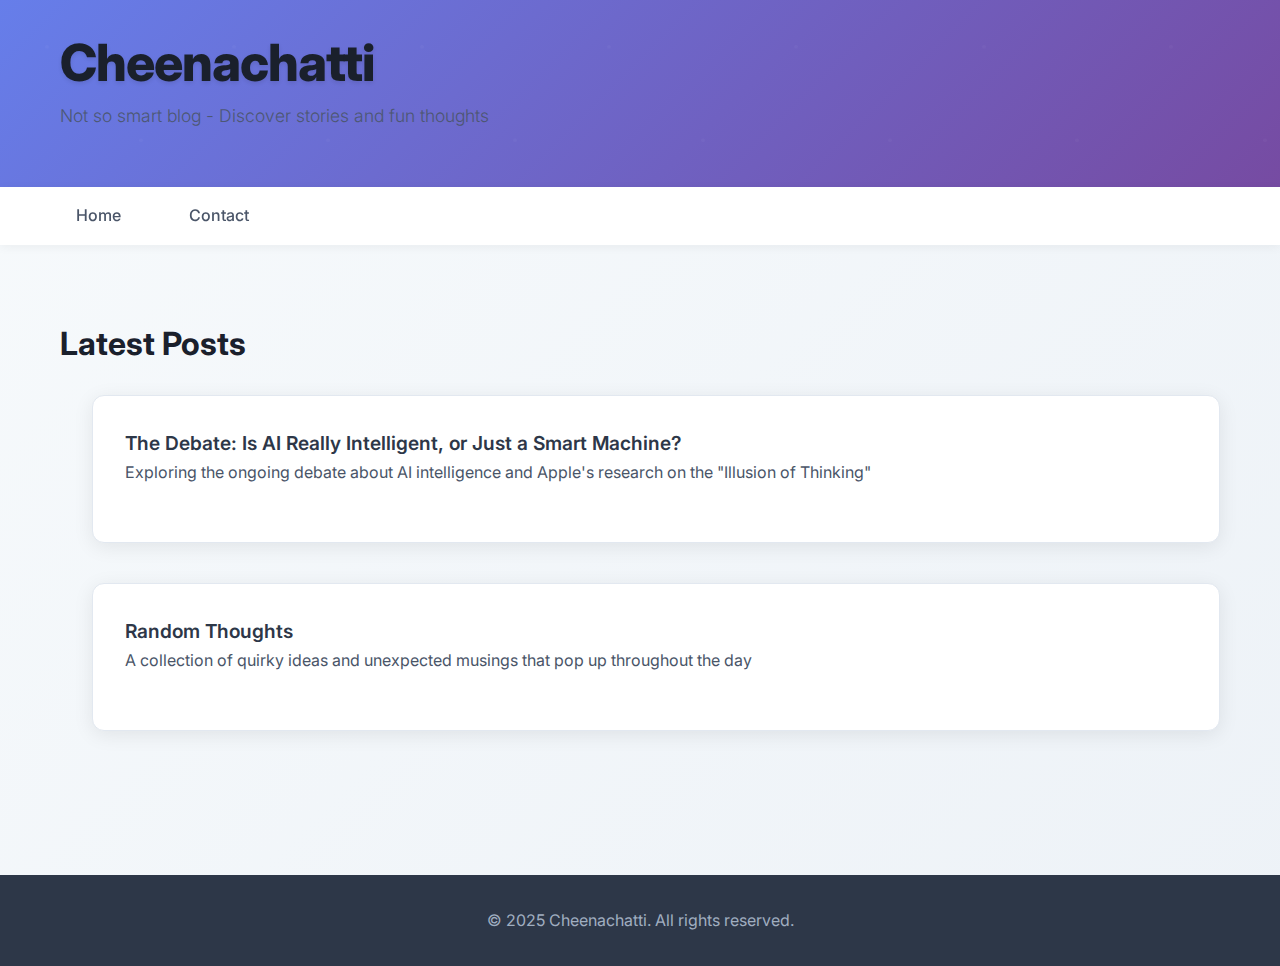
<file: index.html>
<!DOCTYPE html>
<html lang="en">
<head>
    <meta charset="UTF-8">
    <meta name="viewport" content="width=device-width, initial-scale=1.0">
    <meta name="description" content="Discover stories, and fun thoughts.">
    <meta name="keywords" content="Cheenachatti, Not so smart blog, Stories, fun thoughts, random thoughts">
    <meta name="author" content="Cheena">
    <meta property="og:title" content="Cheenachatti: Exploring Stories and fun thoughts that comes randomly" />
    <meta property="og:description" content="Discover stories, and fun thoughts." />
    <meta property="og:type" content="website" />
    <meta property="og:url" content="https://cheenachatti.in/" />
    <meta property="og:image" content="https://api.dicebear.com/7.x/bottts/svg?seed=thinking&backgroundColor=ffd700,87ceeb&scale=110" />
    <title>Cheenachatti: Not so smart blog</title>
    <link rel="stylesheet" href="style.css">
</head>
<body>
    <header class="header">
        <div class="container">
            <h1 class="blog-title">Cheenachatti</h1>
            <p class="subtitle">Not so smart blog - Discover stories and fun thoughts</p>
        </div>
    </header>
    
    <nav>
        <div class="container">
            <a href="index.html">Home</a>
            <a href="contact.html">Contact</a>
        </div>
    </nav>
    
    <main>
        <div class="container">
            <section>
                <h2>Latest Posts</h2>
                <ul class="blog-list">
                    <li>
                        <a href="ai-debate.html">The Debate: Is AI Really Intelligent, or Just a Smart Machine?</a>
                        <p>Exploring the ongoing debate about AI intelligence and Apple's research on the "Illusion of Thinking"</p>
                    </li>
                    <li>
                        <a href="random-thoughts.html">Random Thoughts</a>
                        <p>A collection of quirky ideas and unexpected musings that pop up throughout the day</p>
                    </li>
                </ul>
            </section>
        </div>
    </main>
    
    <footer>
        <div class="container">
            <p>&copy; 2025 Cheenachatti. All rights reserved.</p>
        </div>
    </footer>
</body>
</html>
</file>
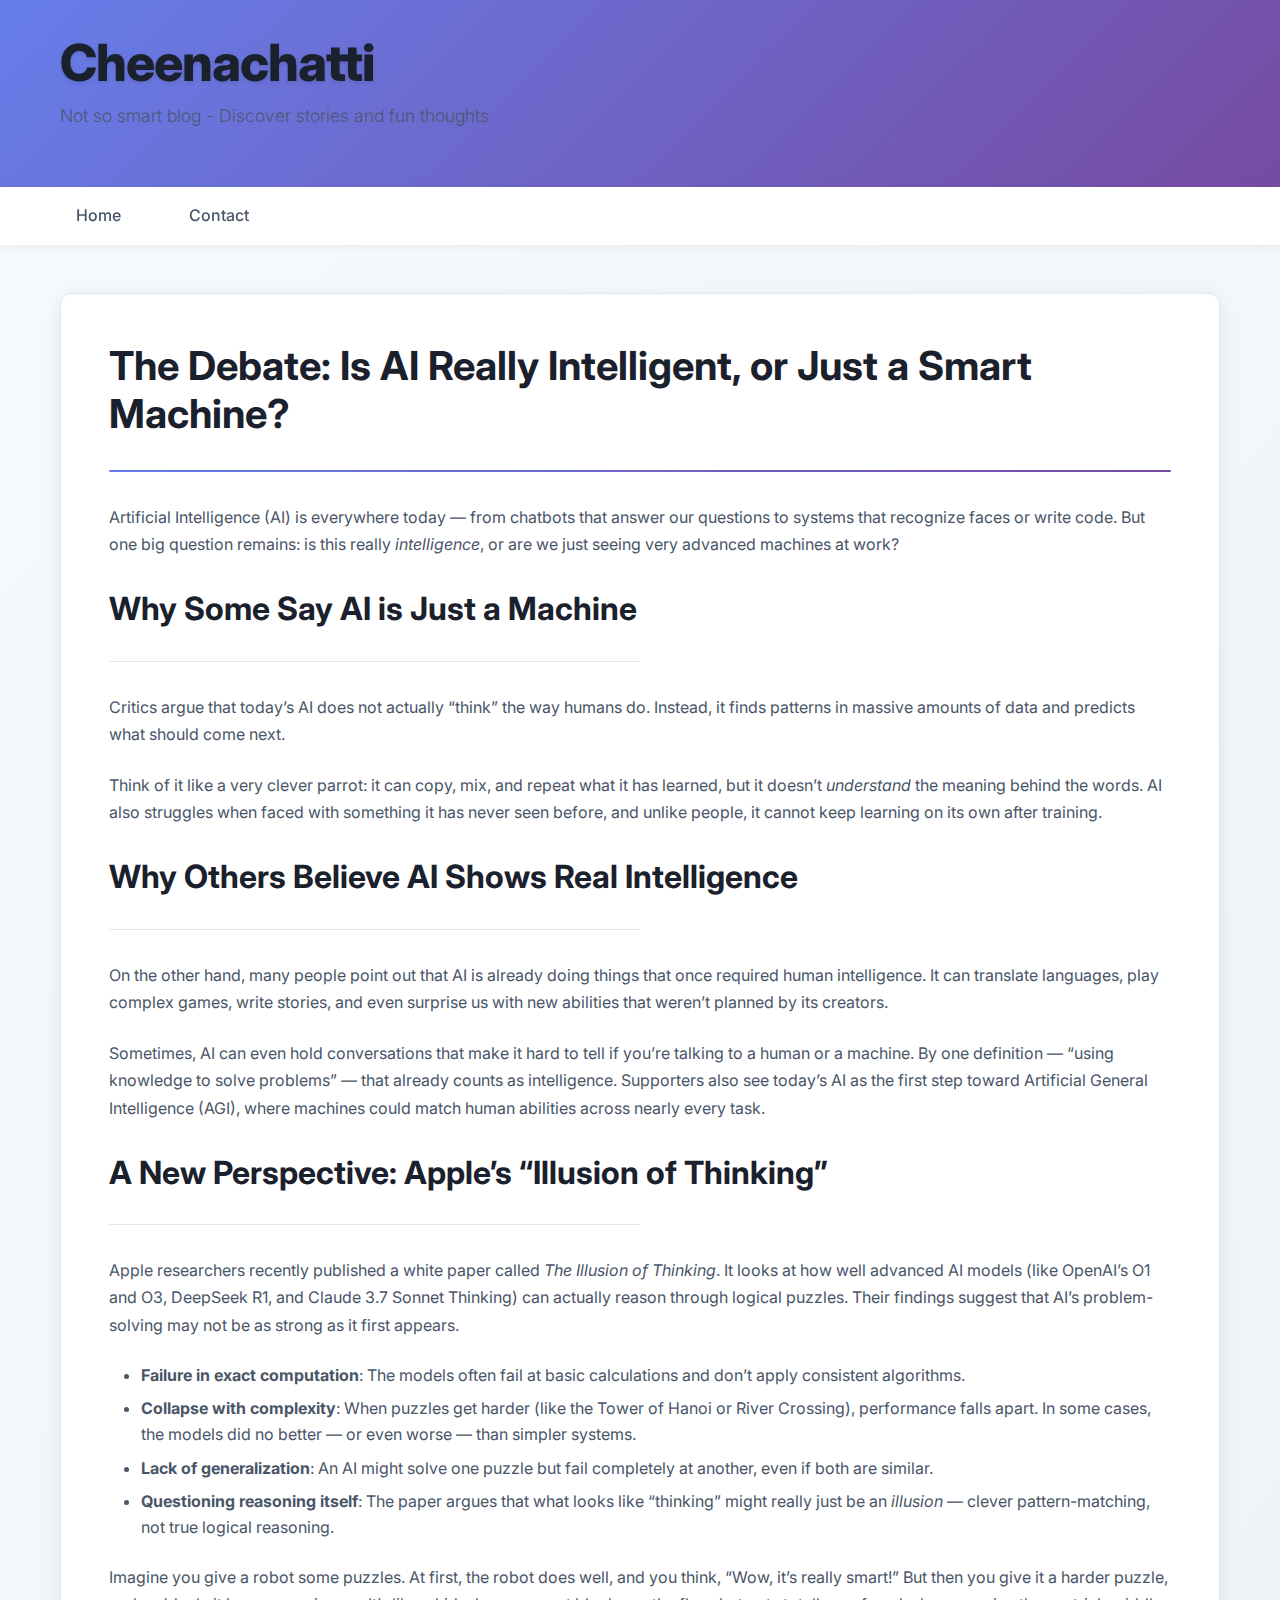
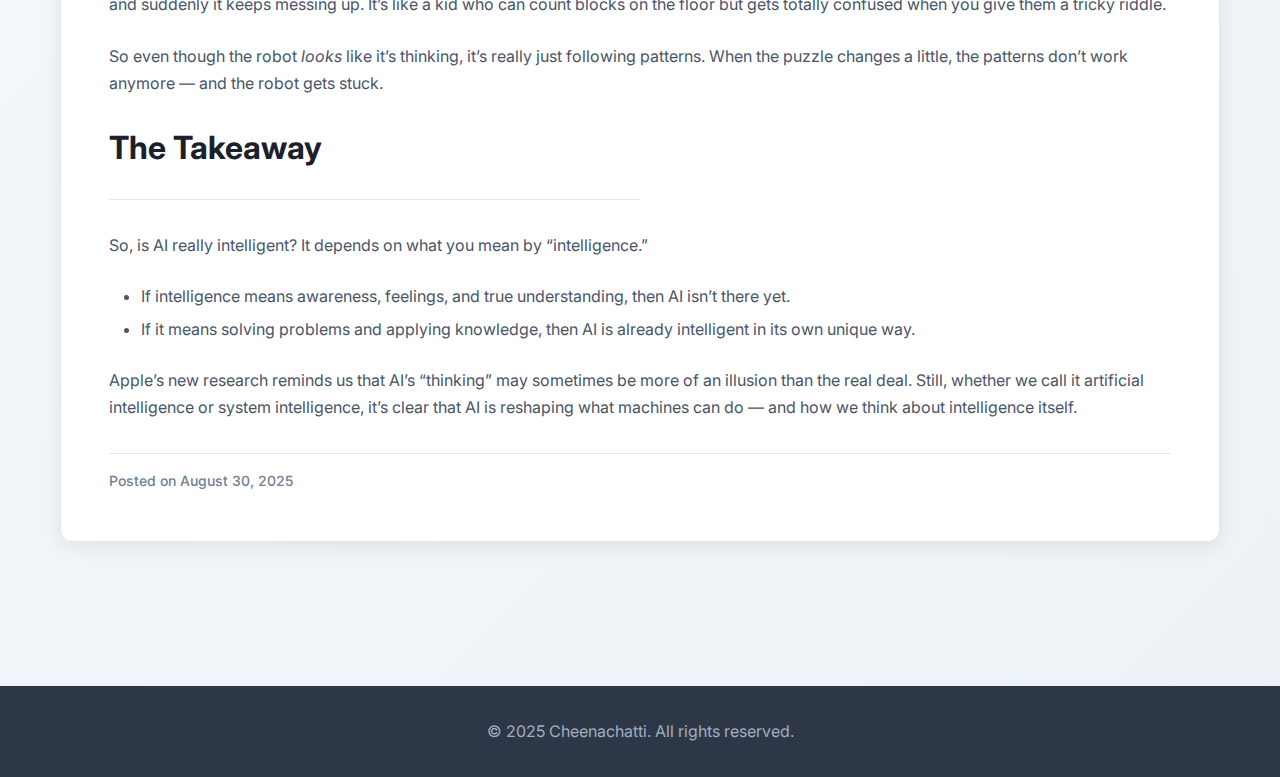
<file: ai-debate.html>
<!DOCTYPE html>
<html lang="en">
<head>
    <meta charset="UTF-8">
    <meta name="viewport" content="width=device-width, initial-scale=1.0">
    <title>The Debate: Is AI Really Intelligent, or Just a Smart Machine?</title>
    <link rel="stylesheet" href="style.css">
</head>
<body>
    <header class="header">
        <div class="container">
            <h1 class="blog-title">Cheenachatti</h1>
            <p class="subtitle">Not so smart blog - Discover stories and fun thoughts</p>
        </div>
    </header>
    
    <nav>
        <div class="container">
            <a href="index.html">Home</a>
            <a href="contact.html">Contact</a>
        </div>
    </nav>
    
    <main>
        <div class="container">
    <section>
        <article>
            <h1>The Debate: Is AI Really Intelligent, or Just a Smart Machine?</h1>
            <hr class="header-hr">
            <p>Artificial Intelligence (AI) is everywhere today — from chatbots that answer our questions to systems that recognize faces or write code. But one big question remains: is this really <em>intelligence</em>, or are we just seeing very advanced machines at work?</p>
            <h2>Why Some Say AI is Just a Machine</h2>
            <hr class="section-hr">
            <p>Critics argue that today’s AI does not actually “think” the way humans do. Instead, it finds patterns in massive amounts of data and predicts what should come next.</p>
            <p>Think of it like a very clever parrot: it can copy, mix, and repeat what it has learned, but it doesn’t <em>understand</em> the meaning behind the words. AI also struggles when faced with something it has never seen before, and unlike people, it cannot keep learning on its own after training.</p>
            <h2>Why Others Believe AI Shows Real Intelligence</h2>
            <hr class="section-hr">
            <p>On the other hand, many people point out that AI is already doing things that once required human intelligence. It can translate languages, play complex games, write stories, and even surprise us with new abilities that weren’t planned by its creators.</p>
            <p>Sometimes, AI can even hold conversations that make it hard to tell if you’re talking to a human or a machine. By one definition — “using knowledge to solve problems” — that already counts as intelligence. Supporters also see today’s AI as the first step toward Artificial General Intelligence (AGI), where machines could match human abilities across nearly every task.</p>
            <h2>A New Perspective: Apple’s “Illusion of Thinking”</h2>
            <hr class="section-hr">
            <p>Apple researchers recently published a white paper called <em>The Illusion of Thinking</em>. It looks at how well advanced AI models (like OpenAI’s O1 and O3, DeepSeek R1, and Claude 3.7 Sonnet Thinking) can actually reason through logical puzzles. Their findings suggest that AI’s problem-solving may not be as strong as it first appears.</p>
            <ul>
                <li><strong>Failure in exact computation</strong>: The models often fail at basic calculations and don’t apply consistent algorithms.</li>
                <li><strong>Collapse with complexity</strong>: When puzzles get harder (like the Tower of Hanoi or River Crossing), performance falls apart. In some cases, the models did no better — or even worse — than simpler systems.</li>
                <li><strong>Lack of generalization</strong>: An AI might solve one puzzle but fail completely at another, even if both are similar.</li>
                <li><strong>Questioning reasoning itself</strong>: The paper argues that what looks like “thinking” might really just be an <em>illusion</em> — clever pattern-matching, not true logical reasoning.</li>
            </ul>
            <p>Imagine you give a robot some puzzles. At first, the robot does well, and you think, “Wow, it’s really smart!” But then you give it a harder puzzle, and suddenly it keeps messing up. It’s like a kid who can count blocks on the floor but gets totally confused when you give them a tricky riddle.</p>
            <p>So even though the robot <em>looks</em> like it’s thinking, it’s really just following patterns. When the puzzle changes a little, the patterns don’t work anymore — and the robot gets stuck.</p>
            <h2>The Takeaway</h2>
            <hr class="section-hr">
            <p>So, is AI really intelligent? It depends on what you mean by “intelligence.”</p>
            <ul>
                <li>If intelligence means awareness, feelings, and true understanding, then AI isn’t there yet.</li>
                <li>If it means solving problems and applying knowledge, then AI is already intelligent in its own unique way.</li>
            </ul>
            <p>Apple’s new research reminds us that AI’s “thinking” may sometimes be more of an illusion than the real deal. Still, whether we call it artificial intelligence or system intelligence, it’s clear that AI is reshaping what machines can do — and how we think about intelligence itself.</p>
            <small>Posted on August 30, 2025</small>
        </article>
        </div>
    </main>
    
    <footer>
        <div class="container">
            <p>&copy; 2025 Cheenachatti. All rights reserved.</p>
        </div>
    </footer>
</body>
</html>
</file>
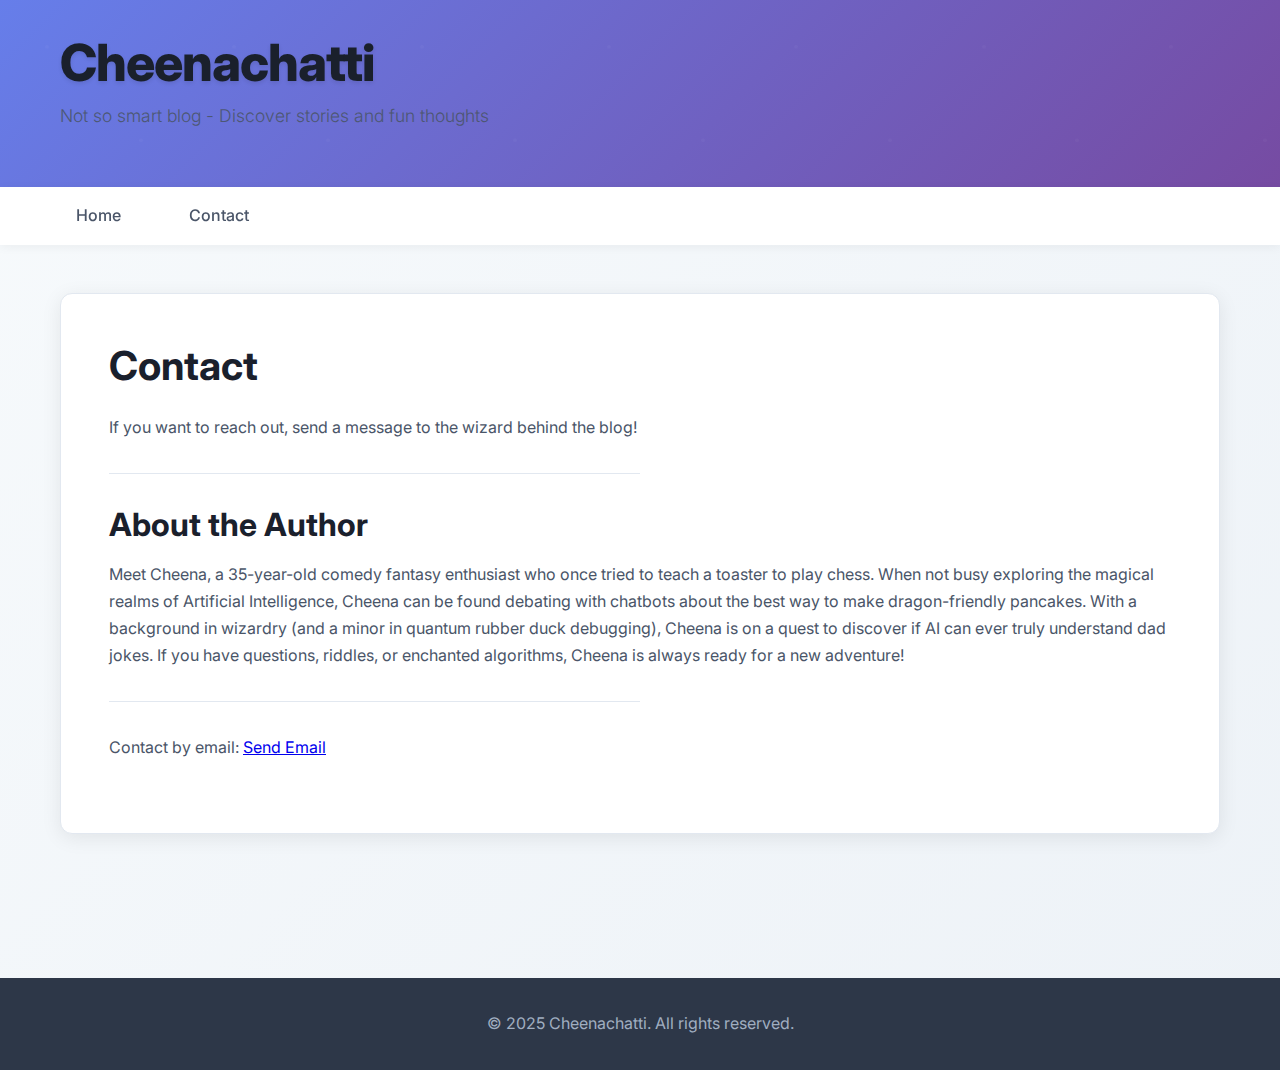
<file: contact.html>
<!DOCTYPE html>
<html lang="en">
<head>
    <meta charset="UTF-8">
    <meta name="viewport" content="width=device-width, initial-scale=1.0">
    <title>Contact - Cheenachatti</title>
    <link rel="stylesheet" href="style.css">
</head>
<body>
    <header class="header">
        <div class="container">
            <h1 class="blog-title">Cheenachatti</h1>
            <p class="subtitle">Not so smart blog - Discover stories and fun thoughts</p>
        </div>
    </header>
    
    <nav>
        <div class="container">
            <a href="index.html">Home</a>
            <a href="contact.html">Contact</a>
        </div>
    </nav>
    
    <main>
        <div class="container">
            <article>
                <h1>Contact</h1>
                <p>If you want to reach out, send a message to the wizard behind the blog!</p>
                <hr class="section-hr">
                
                <h2>About the Author</h2>
                <p>
                    Meet Cheena, a 35-year-old comedy fantasy enthusiast who once tried to teach a toaster to play chess. When not busy exploring the magical realms of Artificial Intelligence, Cheena can be found debating with chatbots about the best way to make dragon-friendly pancakes. With a background in wizardry (and a minor in quantum rubber duck debugging), Cheena is on a quest to discover if AI can ever truly understand dad jokes. If you have questions, riddles, or enchanted algorithms, Cheena is always ready for a new adventure!
                </p>
                
                <hr class="section-hr">
                
                <p>Contact by email: <span id="email-link"></span></p>
                <script>
                    // Obfuscated email to prevent bots
                    const user = 'pepper';
                    const domain = 'cheenachatti.in';
                    const email = user + '@' + domain;
                    const link = document.createElement('a');
                    link.href = 'mailto:' + email;
                    link.textContent = 'Send Email';
                    document.getElementById('email-link').appendChild(link);
                </script>
            </article>
        </div>
    </main>
    
    <footer>
        <div class="container">
            <p>&copy; 2025 Cheenachatti. All rights reserved.</p>
        </div>
    </footer>
</body>
</html>
</file>
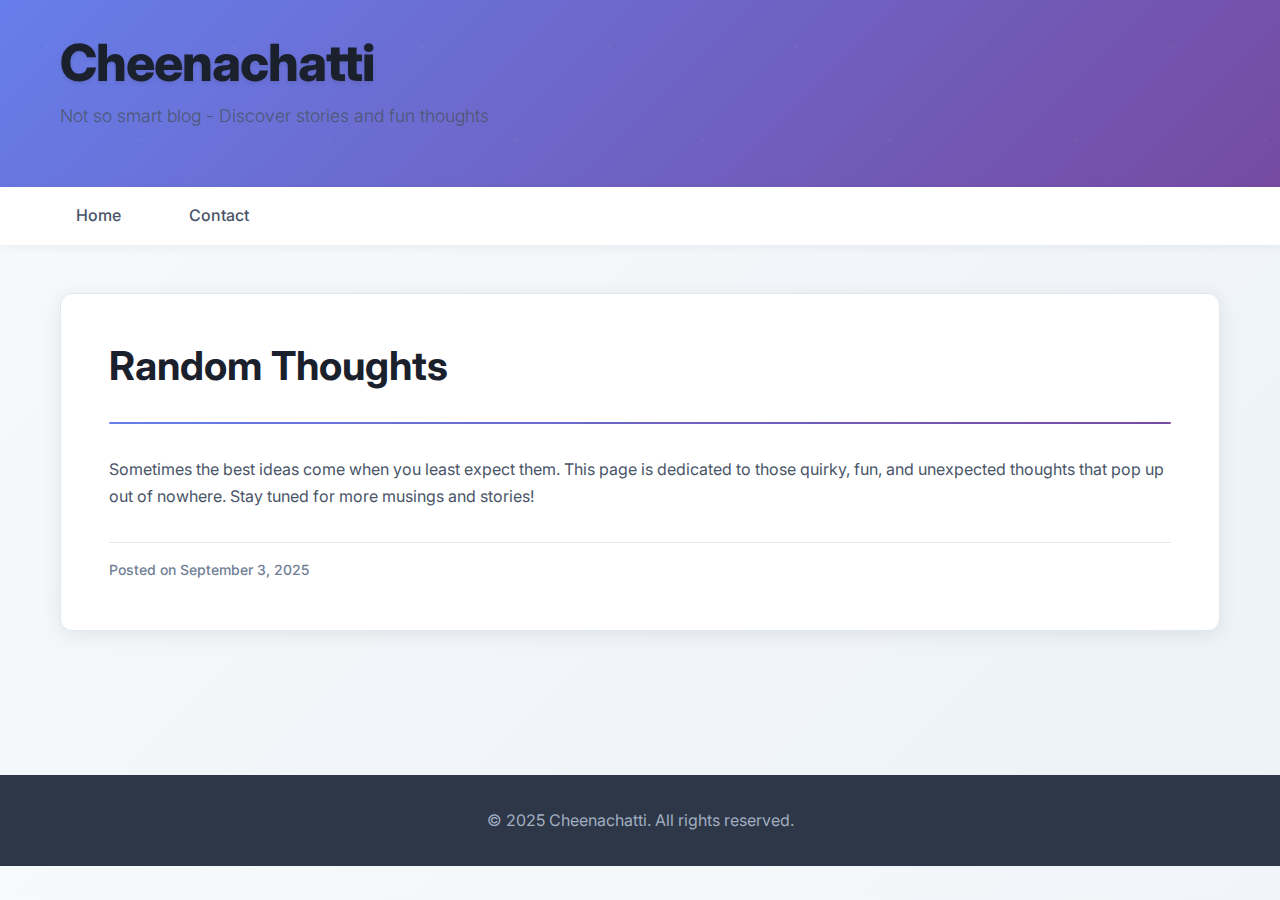
<file: random-thoughts.html>
<!DOCTYPE html>
<html lang="en">
<head>
    <meta charset="UTF-8">
    <meta name="viewport" content="width=device-width, initial-scale=1.0">
    <title>Random Thoughts</title>
    <link rel="stylesheet" href="style.css">
</head>
<body>
    <header class="header">
        <div class="container">
            <h1 class="blog-title">Cheenachatti</h1>
            <p class="subtitle">Not so smart blog - Discover stories and fun thoughts</p>
        </div>
    </header>
    
    <nav>
        <div class="container">
            <a href="index.html">Home</a>
            <a href="contact.html">Contact</a>
        </div>
    </nav>
    
    <main>
        <div class="container">
            <article>
                <h1>Random Thoughts</h1>
                <hr class="header-hr">
                <p>Sometimes the best ideas come when you least expect them. This page is dedicated to those quirky, fun, and unexpected thoughts that pop up out of nowhere. Stay tuned for more musings and stories!</p>
                <small>Posted on September 3, 2025</small>
            </article>
        </div>
    </main>
    
    <footer>
        <div class="container">
            <p>&copy; 2025 Cheenachatti. All rights reserved.</p>
        </div>
    </footer>
</body>
</html>
</file>
<file: style.css>
@import url('https://fonts.googleapis.com/css2?family=Inter:wght@300;400;500;600;700;800&display=swap');

/* Reset and base styles */
* {
  box-sizing: border-box;
  margin: 0;
  padding: 0;
}

body {
  font-family: 'Inter', -apple-system, BlinkMacSystemFont, 'Segoe UI', Roboto, sans-serif;
  line-height: 1.6;
  color: #2d3748;
  background: linear-gradient(135deg, #f7fafc 0%, #edf2f7 100%);
  font-size: 16px;
}

/* Container for content */
.container {
  max-width: 1200px;
  margin: 0 auto;
  padding: 0 20px;
}

/* Header styles */
.header {
  background: linear-gradient(135deg, #667eea 0%, #764ba2 100%);
  color: white;
  padding: 2rem 0;
  box-shadow: 0 4px 20px rgba(0,0,0,0.1);
  position: relative;
  overflow: hidden;
}

.header::before {
  content: '';
  position: absolute;
  top: 0;
  left: 0;
  right: 0;
  bottom: 0;
  background: url('data:image/svg+xml,<svg xmlns="http://www.w3.org/2000/svg" viewBox="0 0 100 100"><defs><pattern id="grain" width="100" height="100" patternUnits="userSpaceOnUse"><circle cx="25" cy="25" r="1" fill="white" opacity="0.1"/><circle cx="75" cy="75" r="1" fill="white" opacity="0.1"/></pattern></defs><rect width="100" height="100" fill="url(%23grain)"/></svg>');
  opacity: 0.3;
}

h1.blog-title {
  font-size: clamp(2rem, 4vw, 3.5rem);
  font-weight: 800;
  margin-bottom: 0.5rem;
  position: relative;
  z-index: 1;
  text-shadow: 0 2px 4px rgba(0,0,0,0.1);
  letter-spacing: -0.02em;
}

.subtitle {
  font-size: 1.1rem;
  opacity: 0.9;
  font-weight: 300;
  position: relative;
  z-index: 1;
}

/* Navigation styles */
nav {
  background: white;
  padding: 1rem 0;
  box-shadow: 0 2px 10px rgba(0,0,0,0.05);
  position: sticky;
  top: 0;
  z-index: 100;
}

nav a {
  color: #4a5568;
  text-decoration: none;
  margin-right: 2rem;
  font-weight: 500;
  padding: 0.5rem 1rem;
  border-radius: 6px;
  transition: all 0.3s ease;
  position: relative;
}

nav a:hover {
  background: #f7fafc;
  color: #667eea;
  transform: translateY(-1px);
}

nav a::after {
  content: '';
  position: absolute;
  bottom: -2px;
  left: 50%;
  width: 0;
  height: 2px;
  background: #667eea;
  transition: all 0.3s ease;
  transform: translateX(-50%);
}

nav a:hover::after {
  width: 80%;
}

/* Main content area */
main {
  padding: 3rem 0;
}

/* Blog post list styles */
.blog-list {
  list-style: none;
  display: grid;
  gap: 2rem;
  margin-top: 2rem;
}

.blog-list li {
  background: white;
  border-radius: 12px;
  padding: 2rem;
  box-shadow: 0 4px 20px rgba(0,0,0,0.08);
  transition: all 0.3s ease;
  border: 1px solid #e2e8f0;
  position: relative;
  overflow: hidden;
}

.blog-list li::before {
  content: '';
  position: absolute;
  top: 0;
  left: 0;
  width: 4px;
  height: 100%;
  background: linear-gradient(135deg, #667eea, #764ba2);
  transform: scaleY(0);
  transition: transform 0.3s ease;
}

.blog-list li:hover {
  transform: translateY(-4px);
  box-shadow: 0 8px 30px rgba(0,0,0,0.12);
}

.blog-list li:hover::before {
  transform: scaleY(1);
}

.blog-list a {
  color: #2d3748;
  text-decoration: none;
  font-weight: 600;
  font-size: 1.2rem;
  display: block;
  transition: color 0.3s ease;
}

.blog-list a:hover {
  color: #667eea;
}

/* Typography */
h1, h2, h3, h4, h5, h6 {
  font-weight: 700;
  line-height: 1.2;
  margin-bottom: 1rem;
  color: #1a202c;
}

h1 {
  font-size: 2.5rem;
  margin-bottom: 1.5rem;
}

h2 {
  font-size: 2rem;
  margin-top: 2rem;
  margin-bottom: 1rem;
}

h3 {
  font-size: 1.5rem;
  margin-top: 1.5rem;
}

p {
  margin-bottom: 1.5rem;
  color: #4a5568;
  line-height: 1.7;
}

/* Article styles */
article {
  background: white;
  border-radius: 12px;
  padding: 3rem;
  box-shadow: 0 4px 20px rgba(0,0,0,0.08);
  margin-bottom: 2rem;
  border: 1px solid #e2e8f0;
}

/* Horizontal rules */
hr.header-hr {
  border: none;
  height: 2px;
  background: linear-gradient(90deg, #667eea, #764ba2);
  margin: 2rem 0;
  border-radius: 1px;
}

hr.section-hr {
  border: none;
  height: 1px;
  background: #e2e8f0;
  margin: 2rem 0;
  width: 50%;
}

/* Lists */
ul, ol {
  margin-bottom: 1.5rem;
  padding-left: 2rem;
}

li {
  margin-bottom: 0.5rem;
  color: #4a5568;
}

/* Meta information */
small {
  color: #718096;
  font-size: 0.875rem;
  font-weight: 500;
  display: block;
  margin-top: 2rem;
  padding-top: 1rem;
  border-top: 1px solid #e2e8f0;
}

/* Footer */
footer {
  background: #2d3748;
  color: white;
  text-align: center;
  padding: 2rem 0;
  margin-top: 4rem;
}

footer p {
  color: #a0aec0;
  margin: 0;
}

/* Responsive design */
@media (max-width: 768px) {
  .container {
    padding: 0 15px;
  }
  
  nav a {
    margin-right: 1rem;
    font-size: 0.9rem;
  }
  
  article {
    padding: 2rem 1.5rem;
  }
  
  .blog-list li {
    padding: 1.5rem;
  }
}

/* Animations */
@keyframes fadeInUp {
  from {
    opacity: 0;
    transform: translateY(30px);
  }
  to {
    opacity: 1;
    transform: translateY(0);
  }
}

.blog-list li {
  animation: fadeInUp 0.6s ease forwards;
}

.blog-list li:nth-child(2) {
  animation-delay: 0.1s;
}

.blog-list li:nth-child(3) {
  animation-delay: 0.2s;
}
</file>
